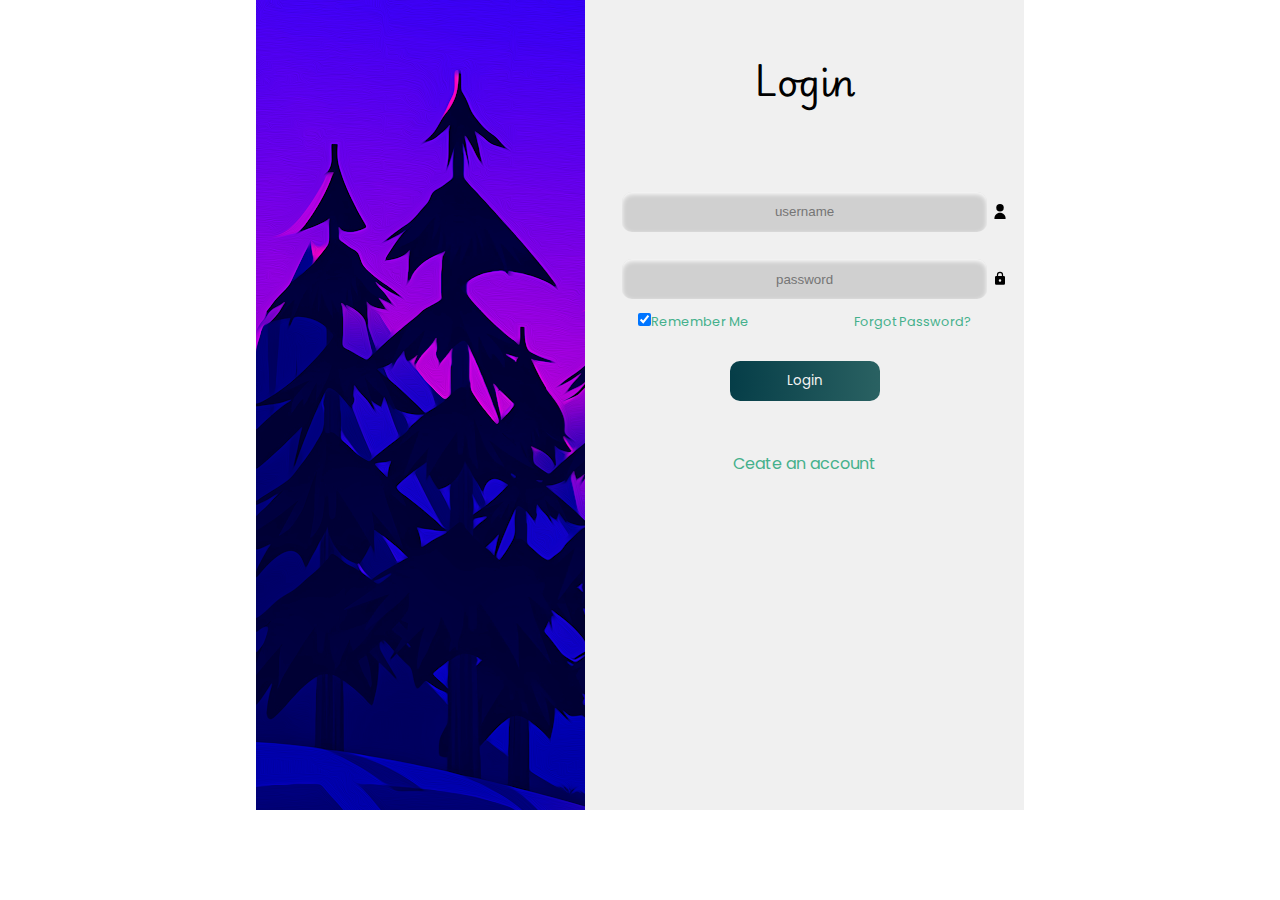
<file: LoginForm/index.html>
<!DOCTYPE html>
<html lang="en">

<head>
    <meta charset="UTF-8">
    <meta name="viewport" content="width=device-width, initial-scale=1.0">
    <title>Login Page</title>
    <link rel="stylesheet" href="/LoginForm/style.css">
    <style>

    </style>
</head>

<body>
    <main>
        <div class="login-container">
            <div class="side-illustration">
            </div>


            <div class="login-text-area">

                <div class="inside-text-area-section-1">
                    <h1>Login</h1>
                </div>

                <div class="inside-text-area-section-2">
                    <div class="input-box">
                        <div class="username">
                            <input type="text" placeholder="username">
                            <img src="/LoginForm/icons/user_icon.svg" alt="user">
                        </div>
                        <div class="password">
                            <input type="password" placeholder="password">
                            <img src="/LoginForm/icons/mdi--password.svg" alt="password">
                        </div>
                    </div>
                    <div class="remember">
                        <span><input type="checkbox" checked>Remember Me </span>
                        <span><a href="#">Forgot Password?</a></span>
                    </div>
                    <div class="login-button">
                        <span><input type="submit" value="Login"></span>
                    </div>
                    <div class="additionals">
                        <span><a href="#">Ceate an account</a></span>
                    </div>
                </div>
            </div>
        </div>

    </main>

</body>

</html>
</file>
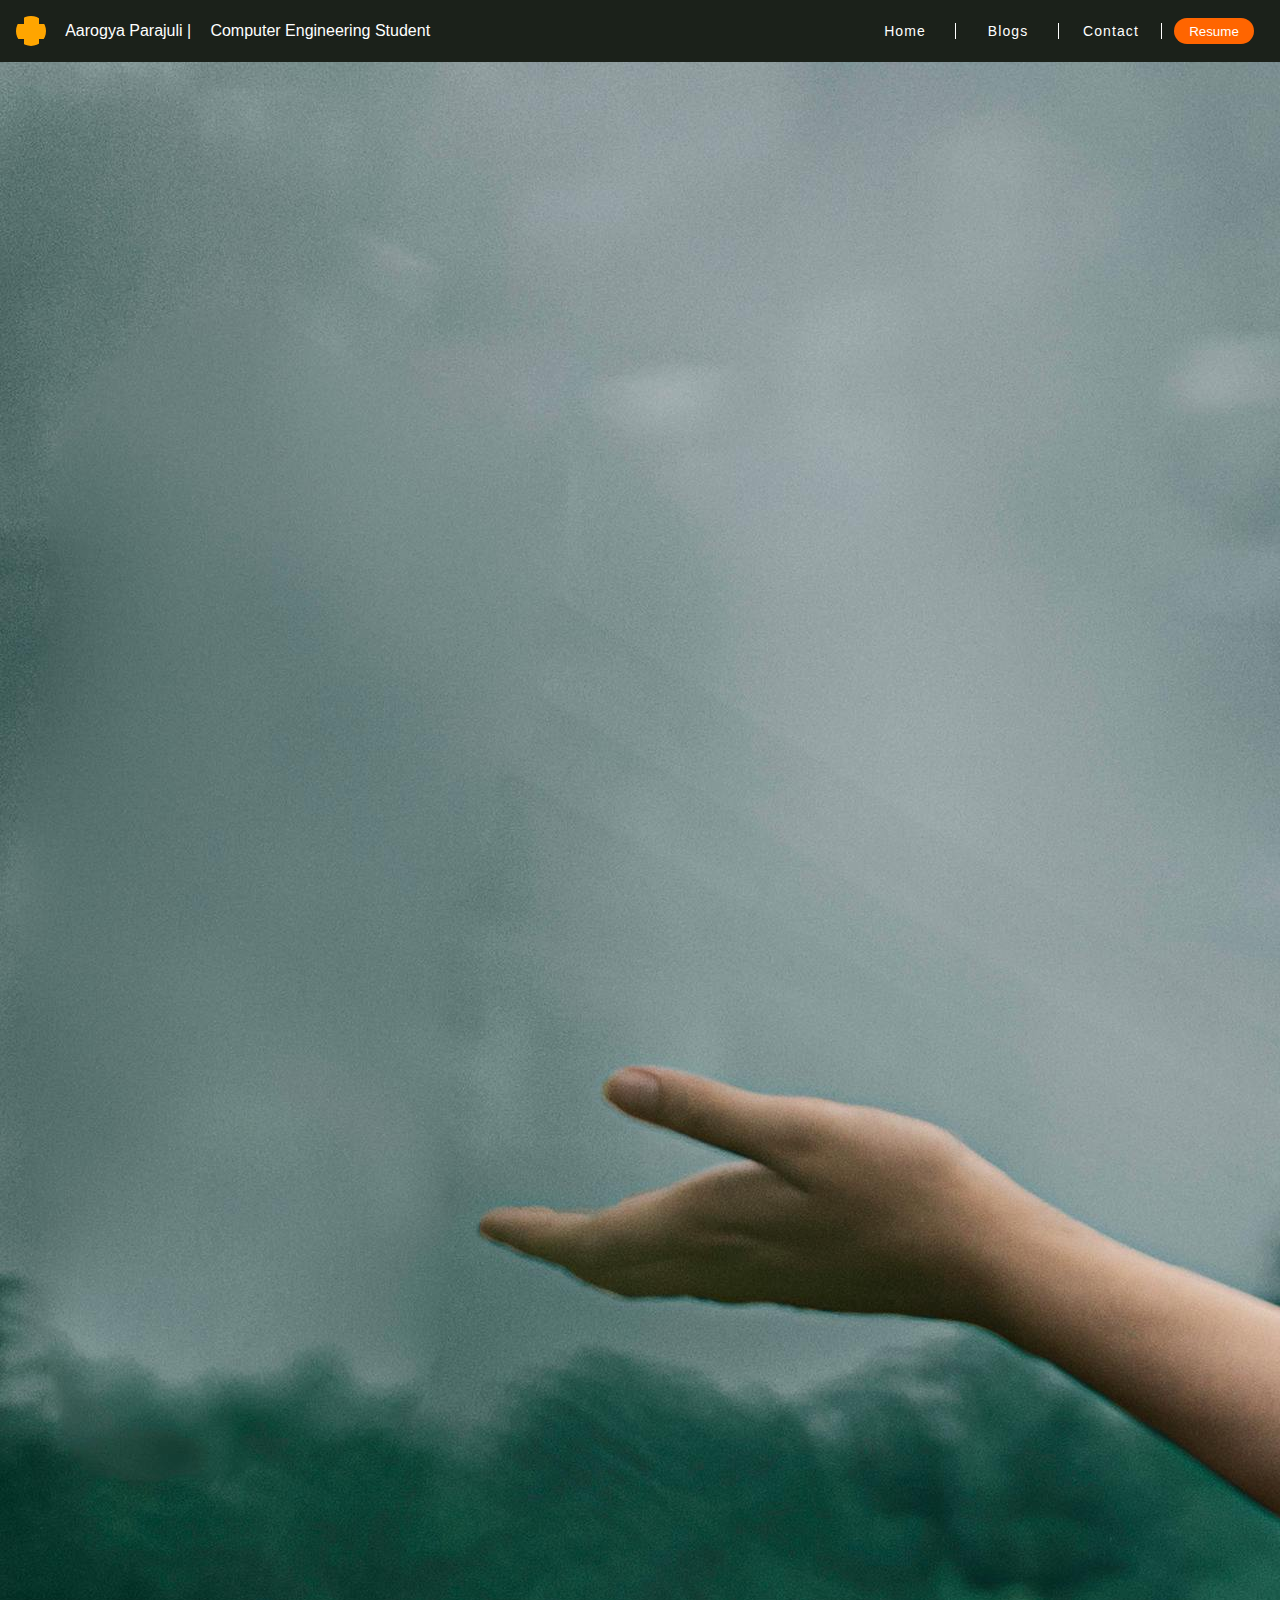
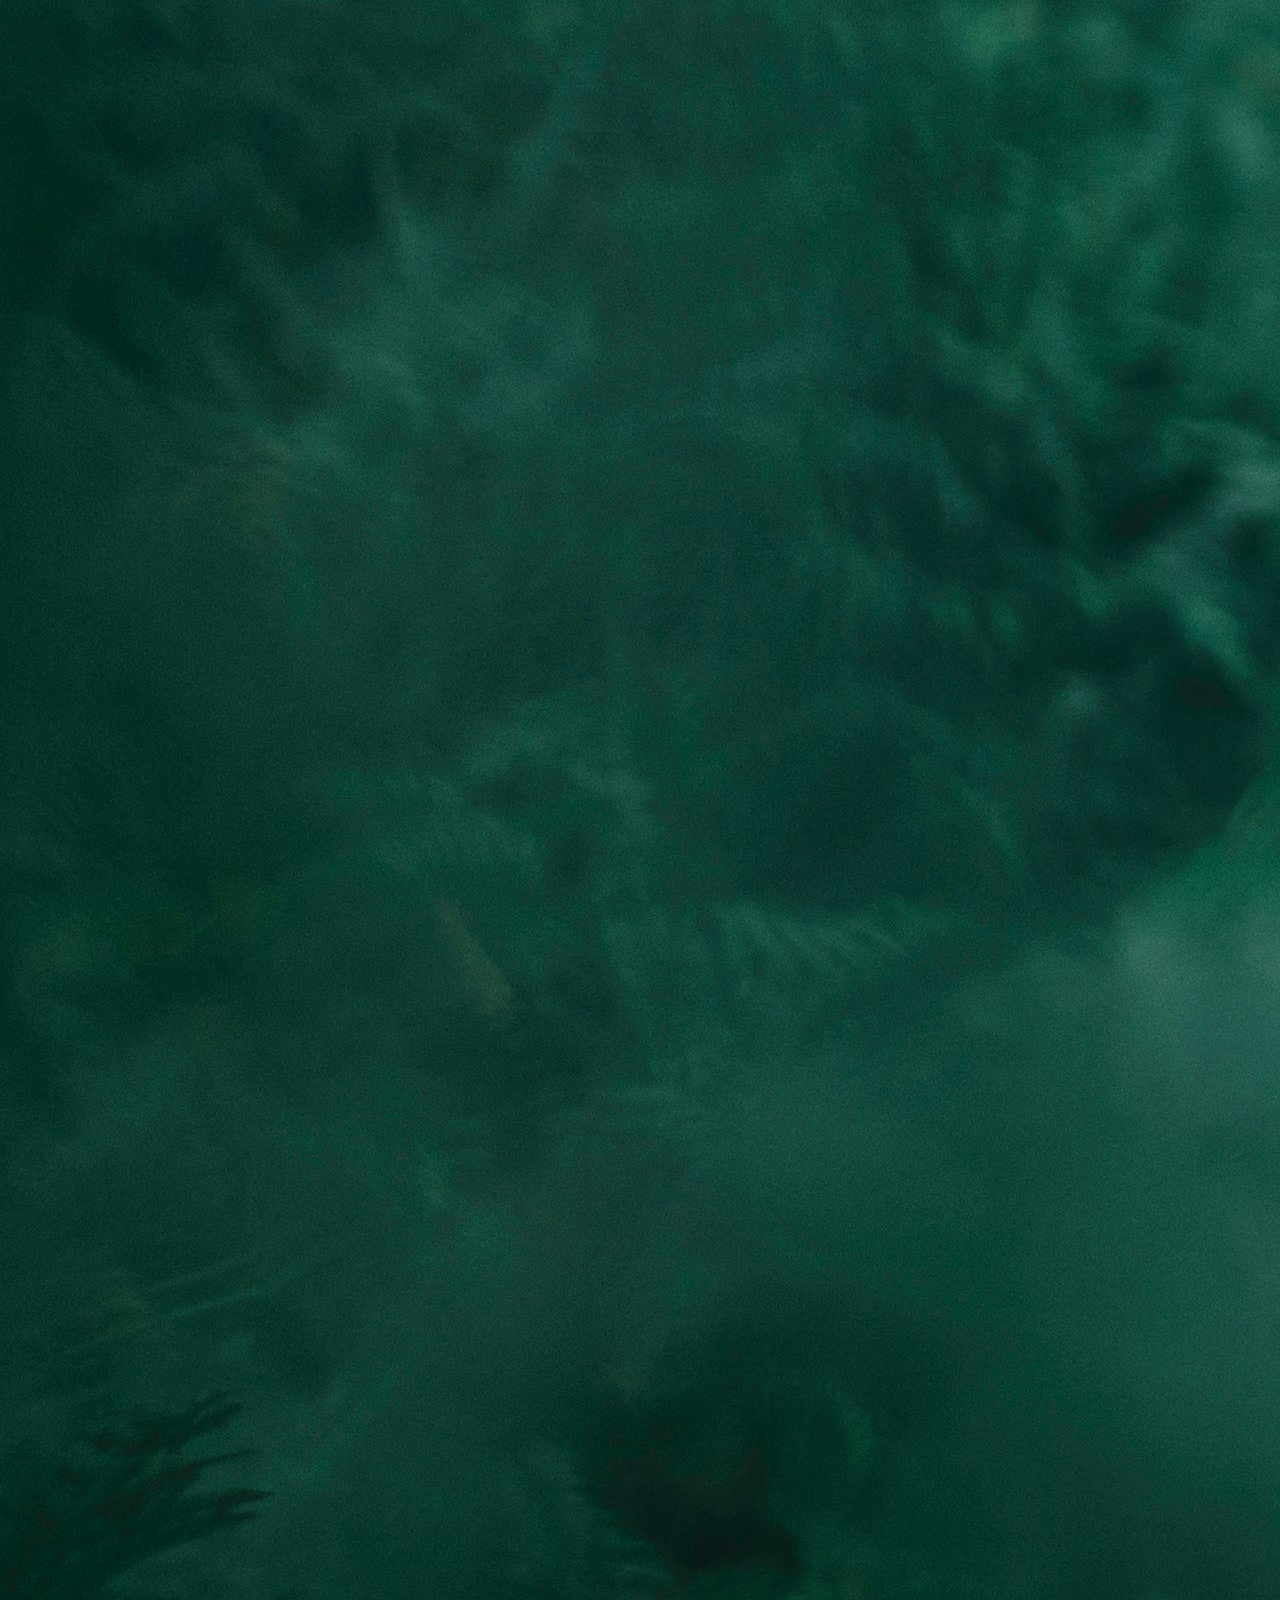
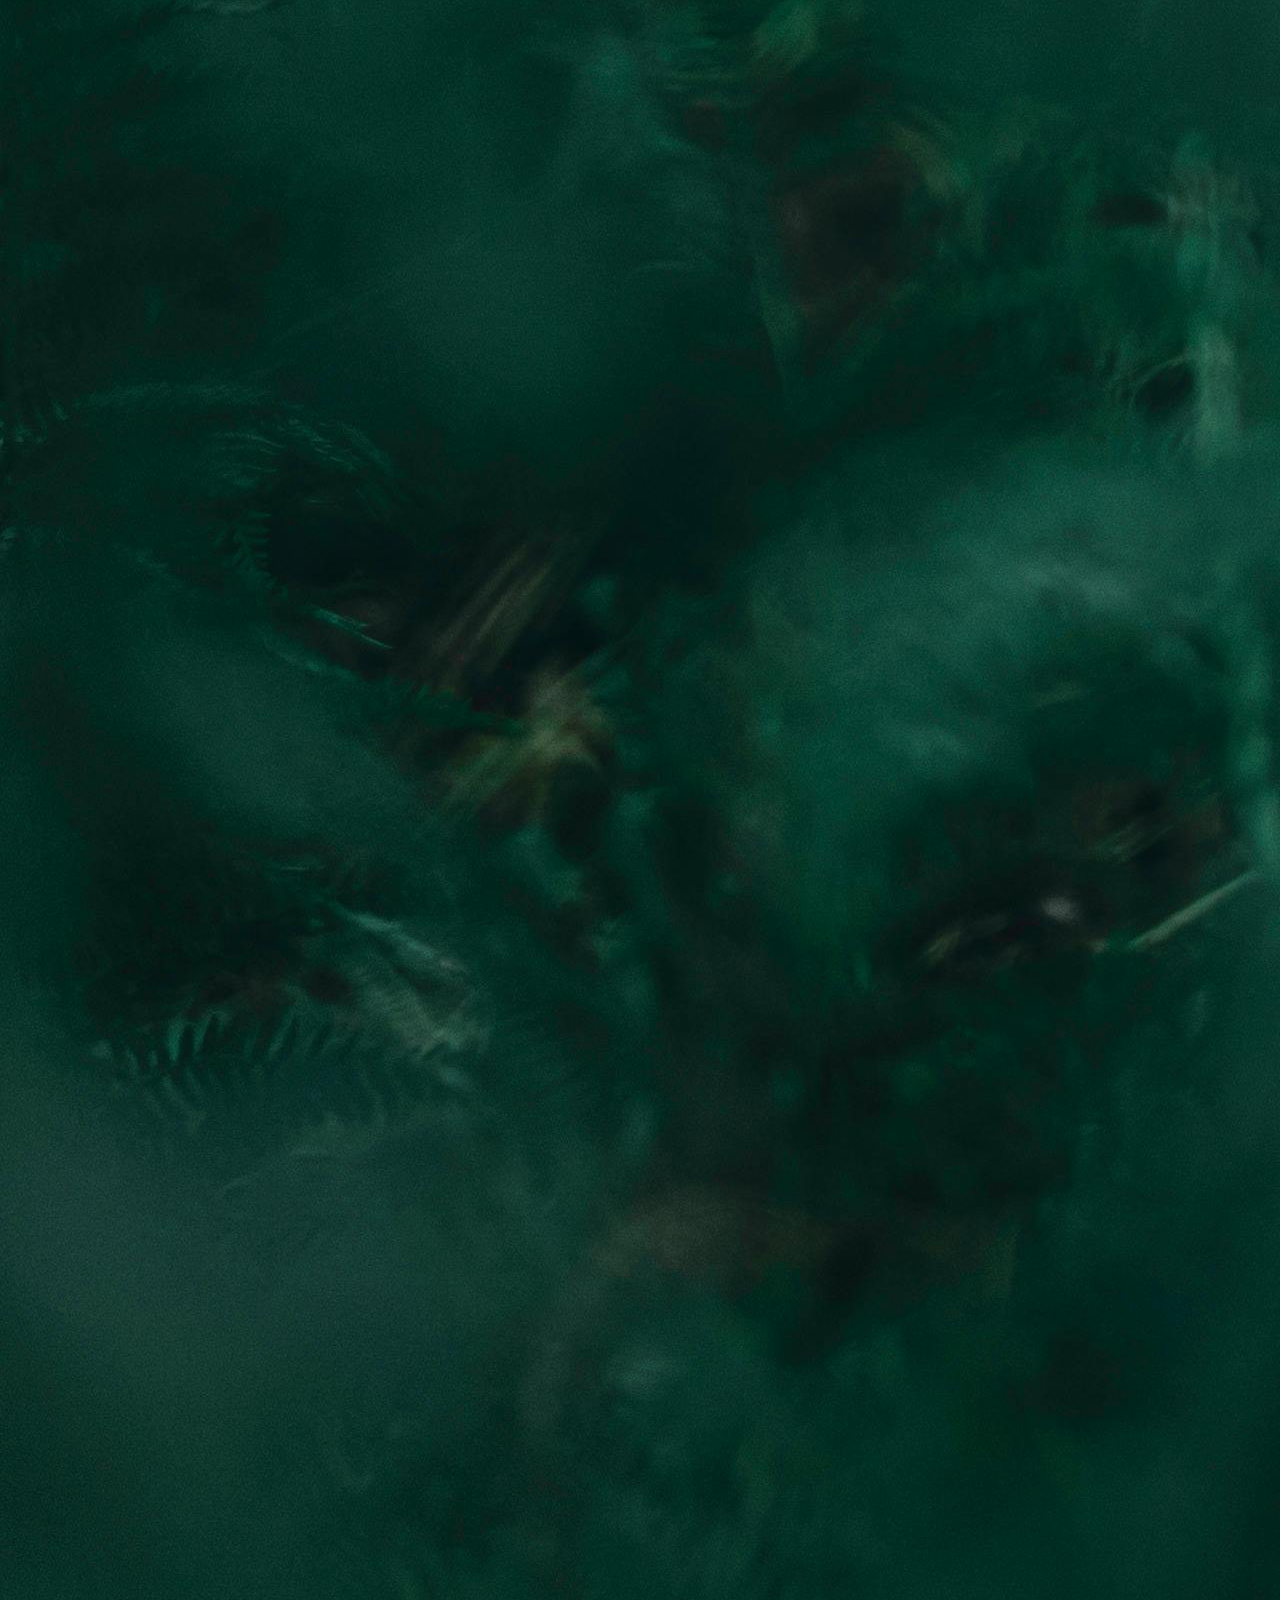
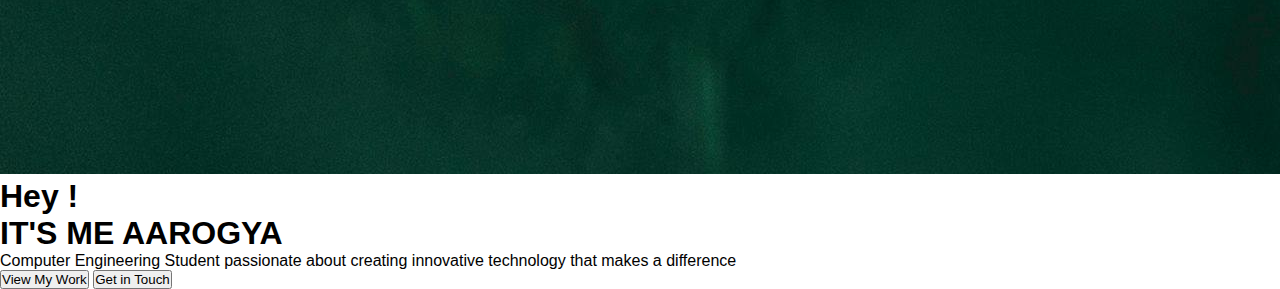
<file: lab-assignment/portfolio/index.html>
<!DOCTYPE html>
<html lang="en">

<head>
    <meta charset="UTF-8">
    <meta name="viewport" content="width=device-width, initial-scale=1.0">
    <title>Welcome | Aarogya Parajuli</title>
    <link rel="stylesheet" href="style.css">
</head>

<body>
    <nav>
        <div class="nav-left">
            <div class="loader"></div>
            <div>
                <span>Aarogya Parajuli |</span>
            </div>
            <div>
                <span>Computer Engineering Student</span>
            </div>
        </div>
        <div class="nav-right">
            <ul>
                <li><a href="#">Home</a></li>
                <li><a href="#">Blogs</a></li>
                <li><a href="#">Contact</a></li>
                <li><a href="#"><button type="submit" class="resume-btn">Resume</button></a></li>
            </ul>
        </div>
    </nav>

    <div class="hero-container">
        <img src="test.jpg" alt="Aarogya Parajuli" class="hero-image">
        <div class="hero-overlay"></div>
        <div class="hero-content">
            <h1>Hey !</h1>
            <h1>IT'S ME AAROGYA</h1>
            <p>Computer Engineering Student passionate about creating innovative technology that makes a difference</p>
            <div class="hero-cta">
                <button class="hero-btn hero-btn-primary">View My Work</button>
                <button class="hero-btn hero-btn-secondary">Get in Touch</button>
            </div>
        </div>
    </div>
</body>

</html>
</file>
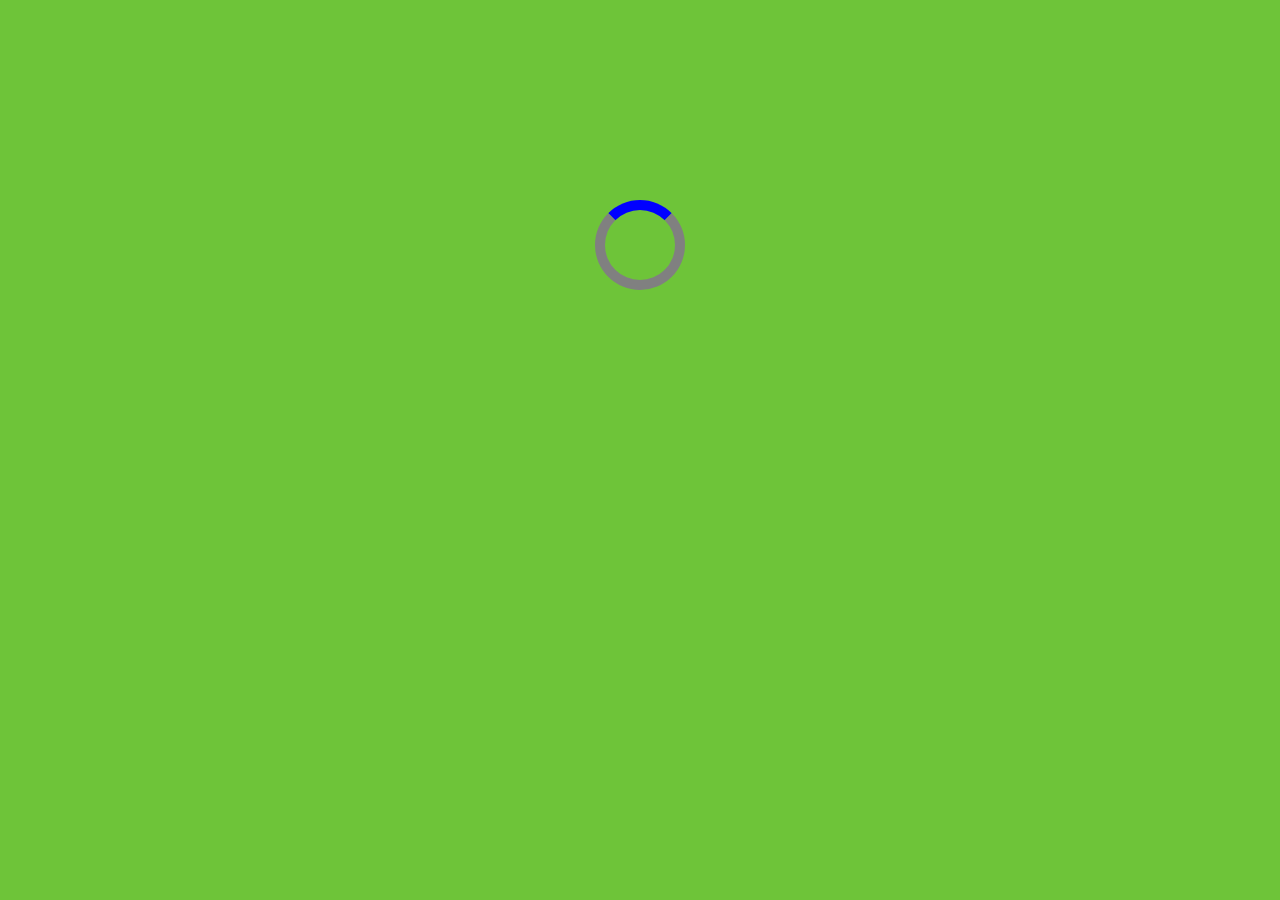
<file: CSS Loaders/Circular_loader.html>
<!DOCTYPE html>
<html lang="en">
<head>
    <meta charset="UTF-8">
    <meta name="viewport" content="width=device-width, initial-scale=1.0">
    <title>Loader</title>
</head>
<style>
    body{
        background-color: rgb(110, 196, 57);
    }
    .myLoader{
        margin: auto;
        margin-top: 200px;
        border: 10px gray solid;
        border-top: 10px solid blue;
        width: 70px;
        height: 70px;
        border-radius: 50%;
        animation: loading 2s linear infinite;
    }
    @keyframes loading{
        to{
            transform: rotate(360deg);
        }
    }
</style>
<body>
    <div class="myLoader">
    </div>
</body>
</html>
</file>
<file: LoginForm/style.css>
/* ---------------------------FONTS----------------------------------- */
 @import url('https://fonts.googleapis.com/css2?family=Satisfy&display=swap');
 @import url('https://fonts.googleapis.com/css2?family=Playwrite+GB+S:ital,wght@0,100..400;1,100..400&family=Satisfy&display=swap');
 @import url('https://fonts.googleapis.com/css2?family=Playwrite+GB+S:ital,wght@0,100..400;1,100..400&family=Poppins:ital,wght@0,100;0,200;0,300;0,400;0,500;0,600;0,700;0,800;0,900;1,100;1,200;1,300;1,400;1,500;1,600;1,700;1,800;1,900&family=Satisfy&display=swap');

 * {
     margin: 0;
     padding: 0;
 }

 /* CSS FOR BODY */
 body {

     display: flex;
     justify-content: center;
     align-items: center;
 }

 /* MAIN LOGIN PARENT CONTAINER */
 .login-container {
     width: 60vw;
     height: 90vh;
     display: grid;
     justify-content: center;
     grid-template-columns: 1.5fr 2fr;
     grid-template-rows: repeat(2, minmax(100px, 1fr));
 }

 /* SIDE-ILLUSTRATION 
 / SECTION-1*/
 .side-illustration {
     grid-row: 1/3;
     background-image: url("/LoginForm/images/BEAUTIFUL-WALLPAPER-5032023.webp");
 }

 /* LOGIN SECTION-2 */
 .login-text-area {
     background-color: rgb(240, 240, 240);
     grid-row: 1/3;
     display: grid;
     text-align: center;
     grid-template-rows: 0.5fr 2fr;
     gap: 20px;
 }

 /* TOP-MOST-LOGIN-TEXT */
 .inside-text-area-section-1 {
     display: flex;
     justify-content: center;
     align-items: center;
     /* font-family: "Satisfy", cursive; */
     font-family: "Playwrite GB S", cursive;
     font-size: large;
     color: #022F40, #38AECC;
 }

 /* USER-INPUT-PARENT-CONTAINER */
 .input-box {
     display: grid;
     align-items: center;
     height: 15vh;
 }

 /* USERNAME AND PASSWORD INPUTS */
 .input-box input {
     text-align: center;
     width: 300px;
     height: 40px;
     border-radius: 10px 10px 10px 10px;
     margin: 0px;
     box-sizing: border-box;
     cursor: pointer;
     border: none;
     outline: none;
     background-color: rgb(208, 208, 208);
     box-shadow: rgb(255, 255, 255) 0px 2px 5px inset;
 }

 /* SIDE-ICONS-IN-INPUTS */
 .input-box img {
     width: 16px;
     height: 15px;
     position: absolute;
     transform: translateY(12px) translateX(5px);
 }

 /* REMEMBER AND FORGOT PASSWORD SECTION CONTAINER */
 .remember {
     display: flex;
     justify-content: space-between;
     color: #45b08c;
     font-family: "Poppins", sans-serif;
     font-size: 80%;
 }

 .remember a {
     text-decoration: none;
     color: #45b08c;
     font-family: "Poppins", sans-serif;
 }

 .remember a:hover {
     text-decoration: underline;
     color: #043927;
 }

 /* LOGIN-BUTTON-AREA */
 .login-button {
     display: flex;
     justify-content: center;
 }

 .login-button input {
     height: 40px;
     width: 100px;
     margin-top: 30px;
     cursor: pointer;
     outline: none;
     border: none;
     background-image: radial-gradient(circle 1292px at -13.6% 51.7%, rgba(0, 56, 68, 1) 0%, rgba(163, 217, 185, 1) 51.5%, rgba(255, 252, 247, 1) 88.6%);
     color: #f5f5f5;
     border-radius: 10px;
     font-family: "Poppins", sans-serif;
 }

 .login-button input:hover {
     background-image: radial-gradient(circle farthest-corner at 10% 20%, rgba(176, 229, 208, 1) 42%, rgba(92, 202, 238, 0.41) 93.6%);
     color: black;
 }

 /* NEW-ACCOUNT */
 .additionals {
     display: flex;
     margin-top: 50px;
     justify-content: center;
 }

 .additionals a {
     text-decoration: none;
     color: #45b08c;
     font-family: "Poppins", sans-serif;
 }

 .additionals a:hover {
     color: #043927;
     text-decoration: underline;
 }

 /* -----------------------------------------------------------MEDIA QUERIES --------------------------------------------------------*/
 @media only screen and (max-width:480px) {

     .login-text-area {
         width: 95vw;
         height: 100vh;
     }

     .login-container {
         grid-template-columns: none;
     }

     .inside-text-area-section-1 {
         font-size: medium;
     }

     .input-box input {
         width: 285px;
     }

     .remember {
         font-size: small;
     }

     .additionals {
         font-size: small;
     }

 }

 @media only screen and (min-width: 481px) and (max-width: 600px) {

     .login-container {
         width: 95vw;
         height: 100vh;
         grid-template-columns: 1fr 1fr;
     }

     .input-box input {
         width: 180px;
     }

 }

 @media only screen and (min-width: 600px) and (max-width: 768px) {

     .login-container {
         width: 95vw;
         height: 100vh;
         grid-template-columns: 1fr 1fr;
     }

     .input-box input {
         width: 240px;
     }

 }

 @media only screen and (min-width: 769px) and (max-width: 1024px) {

     .login-container {
         width: 95vw;
         height: 100vh;
         grid-template-columns: 1.5fr 2fr;
     }

     .input-box input {
         width: 370px;
     }

     .remember {
         justify-content: space-around;
     }

 }

 @media only screen and (min-width: 1200px) {
     .input-box input {
         width: 365px;
     }

     .remember {
         justify-content: space-around;
     }

     .login-button input {
         width: 150px;
     }
 }

 @media only screen and (min-width: 1900px) {
     .input-box input {
         width: 500px;
     }

     .remember {
         justify-content: space-around;
     }

     .login-button input {
         width: 150px;
     }

     .login-container {
         width: 60vw;
         height: 80vh;
     }

     .inside-text-area-section-1 {
         font-size: large;
     }

     .remember {
         font-size: medium;
         font-weight: bold
     }

     .login-button input {
         width: 300px;
     }
 }

 @media only screen and (min-width: 2500px) {
     .input-box input {
         width: 800px;
         height: 50px;
     }

     .remember {
         justify-content: space-around;
     }

     .login-button input {
         width: 150px;
     }

     .login-container {
         width: 60vw;
         height: 80vh;
     }

     .inside-text-area-section-1 {
         font-size: large;
     }

     .remember {
         font-size: 20px;
         font-weight: normal;
     }

     .login-button input {
         width: 300px;
     }

     .additionals a {
         font-size: 20px;
     }

     .login-button input {
         width: 350px;
         height: 55px;
         font-size: medium;
     }
 }

 /* -----------------------------------------------------------MEDIA QUERIES END--------------------------------------------------------*/
</file>
<file: lab-assignment/portfolio/style.css>
* {
    margin: 0;
    padding: 0;
    font-family: "Poppins", sans-serif;
}

nav {
    display: flex;
    justify-content: space-between;
    align-items: center;
    height: fit-content;
    padding: 16px;
    background-color: #1B211A;
    color: #ffffff;
    width: auto;
}

nav ul {
    display: flex;
    align-items: center;
    justify-content: space-around;
    height: 100%;
    /* border: 1px solid; */
}

nav li {
    display: flex;
    justify-content: center;
    width: 100px;
    list-style: none;
    margin-left: 2px;
    border-right: 1px solid;
    font-size: 14px;
}

nav li:last-child {
    border: none !important;
}

nav li>a {
    text-decoration: none;
    color: #ffffff;
    letter-spacing: 1.1px;
}

.nav-left {
    height: 100%;
    display: flex;
    justify-content: center;
    align-items: center;
    gap: 1.2em;
}

.nav-left p {
    height: 100%;
}

.resume-btn {
    background-color: #FF6500;
    border: none;
    outline: none;
    color: #ffffff;
    border-radius: 18px;
    width: 6em;
    height: 2em;
}

.loader {
    width: 30px;
    aspect-ratio: 1;
    --_c: no-repeat linear-gradient(orange 0 0) 50%;
    background:
        var(--_c)/100% 50%,
        var(--_c)/50% 100%;
    border-radius: 50%;
    animation: l29 2s infinite linear;
}

@keyframes l29 {
    100% {
        transform: rotate(1turn)
    }
}
</file>
